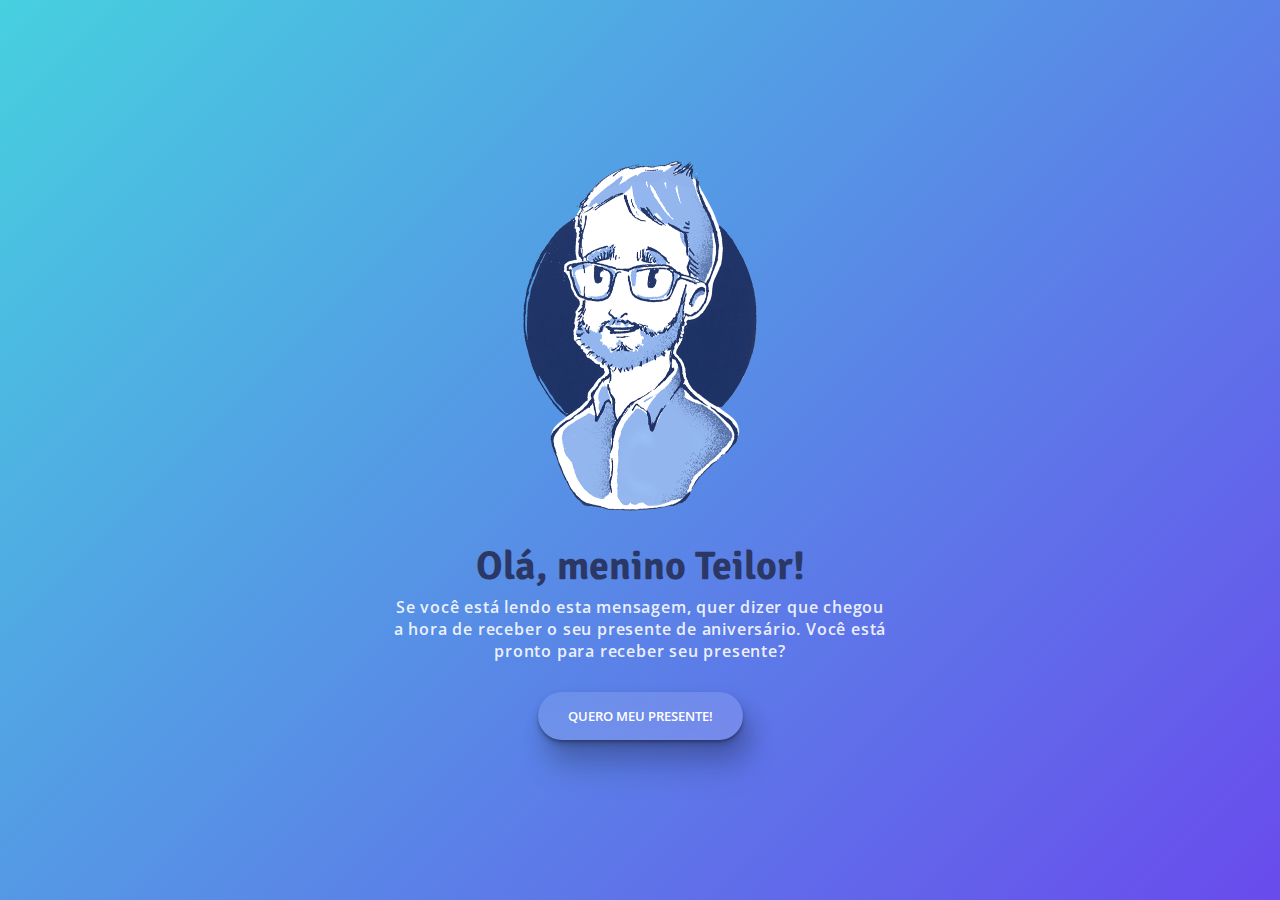
<file: teste/index.html>
<!DOCTYPE html>
<html lang="en">
<head><meta http-equiv="Content-Type" content="text/html; charset=utf-8"><meta name="viewport" content="width=device-width, initial-scale=1.0"><meta http-equiv="X-UA-Compatible" content="ie=edge">
	<link href="https://fonts.googleapis.com/css?family=Open+Sans:600|Signika+Negative:700" rel="stylesheet" />
	<link href="../assets/css/menino-teilor.css" rel="stylesheet" />
	<title>Parab&eacute;ns, menino Teilor!</title>
</head>
<body>
<div id="slide-1"><img alt="Menino Teilor, por Namorada (2018-2018)." class="zoomin" src="../images/menino-teilor.png" />
<h1 class="fadein">Ol&aacute;, menino Teilor!</h1>

<p class="fadein">Se voc&ecirc; est&aacute; lendo esta mensagem, quer dizer que chegou a hora de receber o seu presente de anivers&aacute;rio. Voc&ecirc; est&aacute; pronto para receber seu presente?</p>
<a class="fadein" href="#slide-2">Quero meu presente!</a></div>

<div id="slide-2"><img alt="Um vale beijinho bem estalado." class="zoomin" src="../images/beijinho.gif" />
<h1 class="fadein">Voc&ecirc; ganhou um vale beijinhos!</h1>

<p class="fadein">Aaaah, esse aqui voc&ecirc; j&aacute; tem todo dia, nem conta. Passa pro pr&oacute;ximo.</p>
<a class="fadein" href="#slide-3">Pr&oacute;ximo?</a></div>

<div id="slide-3"><img alt="Um vale tiramibrownie do balacobaco." class="zoomin" src="../images/tiramibrownie.png" />
<h1 class="fadein">E tamb&eacute;m um vale tiramibrownie!</h1>

<p class="fadein">Criado pela misteriosa figura de Signore Mascarpone, esta iguaria poder&aacute; ser apreciada em rara apari&ccedil;&atilde;o tupiniquim, mediante apresenta&ccedil;&atilde;o deste cupom (v&aacute;lido entre 17 e 18 de mar&ccedil;o).</p>
<a class="fadein" href="#slide-4">Obrigada, menina Rafaela!</a></div>

<div id="slide-4"><img alt="Um vale tiramibrownie do balacobaco." class="zoomin" src="../images/choque-de-cultura.png" />
<h1 class="fadein">Mas pera l&aacute;!</h1>

<p class="fadein">Voc&ecirc; achou que o neg&oacute;cio aqui era s&oacute; beijinho e tiramibrownie? ACHOU ERRADO, OT&Aacute;RIO!</p>
<a class="fadein" href="#slide-5">Solta a vinheta, Simone!</a></div>

<div id="slide-5">
<div class="confetes">
<div class="confetti confetti1"></div>

<div class="confetti confetti2"></div>

<div class="confetti confetti3"></div>

<div class="confetti confetti4"></div>

<div class="confetti confetti5"></div>

<div class="confetti confetti6"></div>

<div class="confetti confetti7"></div>

<div class="confetti confetti8"></div>

<div class="confetti confetti9"></div>

<div class="confetti confetti10"></div>

<div class="confetti confetti11"></div>

<div class="confetti confetti12"></div>

<div class="confetti confetti13"></div>

<div class="confetti confetti14"></div>

<div class="confetti confetti15"></div>

<div class="confetti confetti16"></div>

<div class="confetti confetti17"></div>

<div class="confetti confetti18"></div>

<div class="confetti confetti19"></div>

<div class="confetti confetti20"></div>

<div class="confetti confetti21"></div>
</div>
<img alt="Um vale tiramibrownie do balacobaco." class="zoomin" src="../images/buena-vista.png" />
<h1 class="fadein">Voc&ecirc; ganhou um ingresso para o show da Orquestra Buena Vista Social Club!</h1>

<p class="fadein">UUUHUUUL! E hey, sabia que eu gosto de voc&ecirc;?</p>
</div>
</body>
</html>
</file>
<file: assets/css/menino-teilor.css>
html {
    height: 100%;
    overflow: hidden;
}

#slide-1, #slide-2, #slide-3, #slide-4, #slide-5 {
    /* center content */
    display: flex;
    flex-direction: column;
    justify-content: center;
    align-items: center;

    /* full screen */
    position: absolute;
	width: 100%;
	height: 100vh;
	top: 0;
    left: 0;

    text-align: center;

    /* gradient */
    background: rgb(70,208,223);
    background: -moz-linear-gradient(-45deg, rgba(70,208,223,1) 0%, rgba(105,75,237,1) 100%);
    background: -webkit-linear-gradient(-45deg, rgba(70,208,223,1) 0%,rgba(105,75,237,1) 100%);
    background: linear-gradient(135deg, rgba(70,208,223,1) 0%,rgba(105,75,237,1) 100%);
    filter: progid:DXImageTransform.Microsoft.gradient( startColorstr='#46d0df', endColorstr='#694bed',GradientType=1 );

    
}

@keyframes zoomin {
    from {
      opacity: 0;
      transform: scale(0);
    }
    50% {
        transform: scale(1.1);
    }
    75% {
        transform: scale(0.95);
    }
    to {
      opacity: 1;
      transform: scale(1);
    }
}

.zoomin {
    -webkit-animation-name: zoomin;
    animation-name: zoomin;
    animation-duration: 0.5s;
}

@keyframes fadein {
    from {
      opacity: 0;
    }
    to {
      opacity: 1;
    }
}

.fadein {
    -webkit-animation-name: fadein;
    animation-name: fadein;
    animation-duration: 1s;
}

#slide-2, #slide-3, #slide-4, #slide-5 {
    display: none;
}

.confetes {
    display: fixed;
    width: 100vw;
}

img{
    min-height: 250px;
    height: 40vh;
    max-height: 350px;
}

#slide-2 img{
    height: 40vh;
    max-height: 250px;
    border-radius: 50%;
}

#slide-3 img{
    height: 40vh;
    max-height: 250px;
}

h1 {
    font-family: 'Signika Negative', sans-serif;
    font-weight: 700;
    font-size: 2.5rem;
    color: #2b3765;
    max-width: 550px;
    margin: 30px 20px 0 20px;
}

p {
    font-family: 'Open Sans', sans-serif;
    font-weight: 600;
    letter-spacing: 0.05rem;
    color: rgba(255, 255, 255, 0.9);
    max-width: 500px;
    margin: 5px 20px 30px 20px;
}

a {
    font-family: 'Open Sans', sans-serif;
    font-weight: 600;
    font-size: 0.8rem;
    color: white;
    text-decoration: none;
    border-radius: 50px;
    /* border: 2px solid white; */
    padding: 15px 30px;
    text-transform: uppercase;

    background:
    linear-gradient(to bottom right, rgba(255,255,255,0.1), rgba(255,255,255,0.15));
    box-shadow: 
    0 4px 4px rgba(0,0,0,0.1),
    0 4px 8px rgba(0,0,0,0.1),
    0 2px 2px rgba(0,0,0,0.2),
    8px 16px 24px rgba(0,0,0,0.2),
    8px 32px 32px rgba(0,0,0,0.1);

    transition:
    box-shadow 0.3s ease;
}

a:hover {
    box-shadow: 
    0 2px 2px rgba(0,0,0,0.2),
    0 4px 6px rgba(0,0,0,0.2),
    4px 8px 16px rgba(0,0,0,0.1),
    4px 16px 24px rgba(0,0,0,0.1);
}

a:active {
    box-shadow: 
    0 1px 1px rgba(0,0,0,0.2),
    0 2px 4px rgba(0,0,0,0.2),
    2px 4px 8px rgba(0,0,0,0.1),
    2px 8px 12px rgba(0,0,0,0.1);
}

#slide-2:target {
    display: flex;
}

#slide-3:target {
    display: flex;
}

#slide-4:target {
    display: flex;
}

#slide-5:target {
    display: flex;
}

.confetti
{

width: 60px;
height: 60px;
margin-top: -100px;
-moz-border-radius: 30px;
-webkit-border-radius: 30px;
border-radius: 30px;
position:relative;
animation:confetti 4s;
-webkit-animation:confetti 4s;
animation-iteration-count: infinite;
-moz-animation-iteration-count: infinite;
-webkit-animation-iteration-count: infinite;
-o-animation-iteration-count: infinite; /* Safari and Chrome */
}
@keyframes confetti
{
0% {top:0px;}
100% {top:200vh;}
}
@-webkit-keyframes confetti /* Safari and Chrome */
{
0% {top:0px;}
100% {top:200vh;}
}
.confetti1, .confetti2, .confetti3, .confetti4 {
background-color: #a2a2ff;
}
.confetti1 .confetti12 {
animation-delay:1s;
-webkit-animation-delay:1s;
}
.confetti1 {
margin-left: 5vw;
}
.confetti2 {
margin-left: 30vw;
}
.confetti3, .confetti6, .confetti20 {
animation-delay:1.5s;
-webkit-animation-delay:1.5s;
}
.confetti3 {
margin-left: 80vw;
}
.confetti4 {
margin-left: 60vw;
animation-delay:3s;
-webkit-animation-delay:3s;
}
.confetti5, .confetti6, .confetti7 {
background-color: #ddf6ff;
}
.confetti5 {
margin-left: 70vw;
}
.confetti6 {
margin-left: 20vw;
}
.confetti7, .confetti8 {
animation-delay:4.5s;
-webkit-animation-delay:4.5s;
}
.confetti7 {
margin-left: 3vw;
}
.confetti8, .confetti9, .confetti10, .confetti11 {
background-color: #836bdc;
}
.confetti8 {
margin-left: 25vw;;
}
.confetti9 {
margin-left: 92vw;
}
.confetti10, .confetti14, .confetti18 {
animation-delay:2.5s;
-webkit-animation-delay:2.5s;
}
.confetti10 {
margin-left: 55vw;
}
.confetti11 {
margin-left: 35vw;
animation-delay:2s;
-webkit-animation-delay:2s;
}
.confetti12, .confetti13, .confetti14 {
background-color: #76a8f4;
}
.confetti12 {
margin-left: 35vw;
}
.confetti13 {
margin-left: 62vw;
animation-delay:4s;
-webkit-animation-delay:4s;
}
.confetti14 {
margin-left: 57vw;
}
.confetti15, .confetti16, .confetti17, .confetti18 {
background-color: #312d78;
}
.confetti15 {
margin-left: 65vw;
}
.confetti16 {
margin-left: 10vw;
animation-delay:4s;
-webkit-animation-delay:4s;
}
.confetti17, .confetti21 {
animation-delay:.5s;
-webkit-animation-delay:.5s;
}
.confetti17 {
margin-left: 25vw;
}
.confetti18 {
margin-left: 45vw;
}
.confetti19, .confetti20, .confetti21 {
background-color: #864da9;
}
.confetti19 {
margin-left: 47vw;
}
.confetti20 {
margin-left: 85vw;
}
.confetti21 {
margin-left: 20vw;
}

@media screen and (max-width: 400px) {
    h1 {
        font-size: 2rem;
    }
    p {
        font-size: 0.9rem;
    }
    .confetti {
	width: 20px;
	height: 20px;
	margin-top: -100px;
	-moz-border-radius: 10px;
	-webkit-border-radius: 10px;
	border-radius: 10px;
	}
}
</file>
